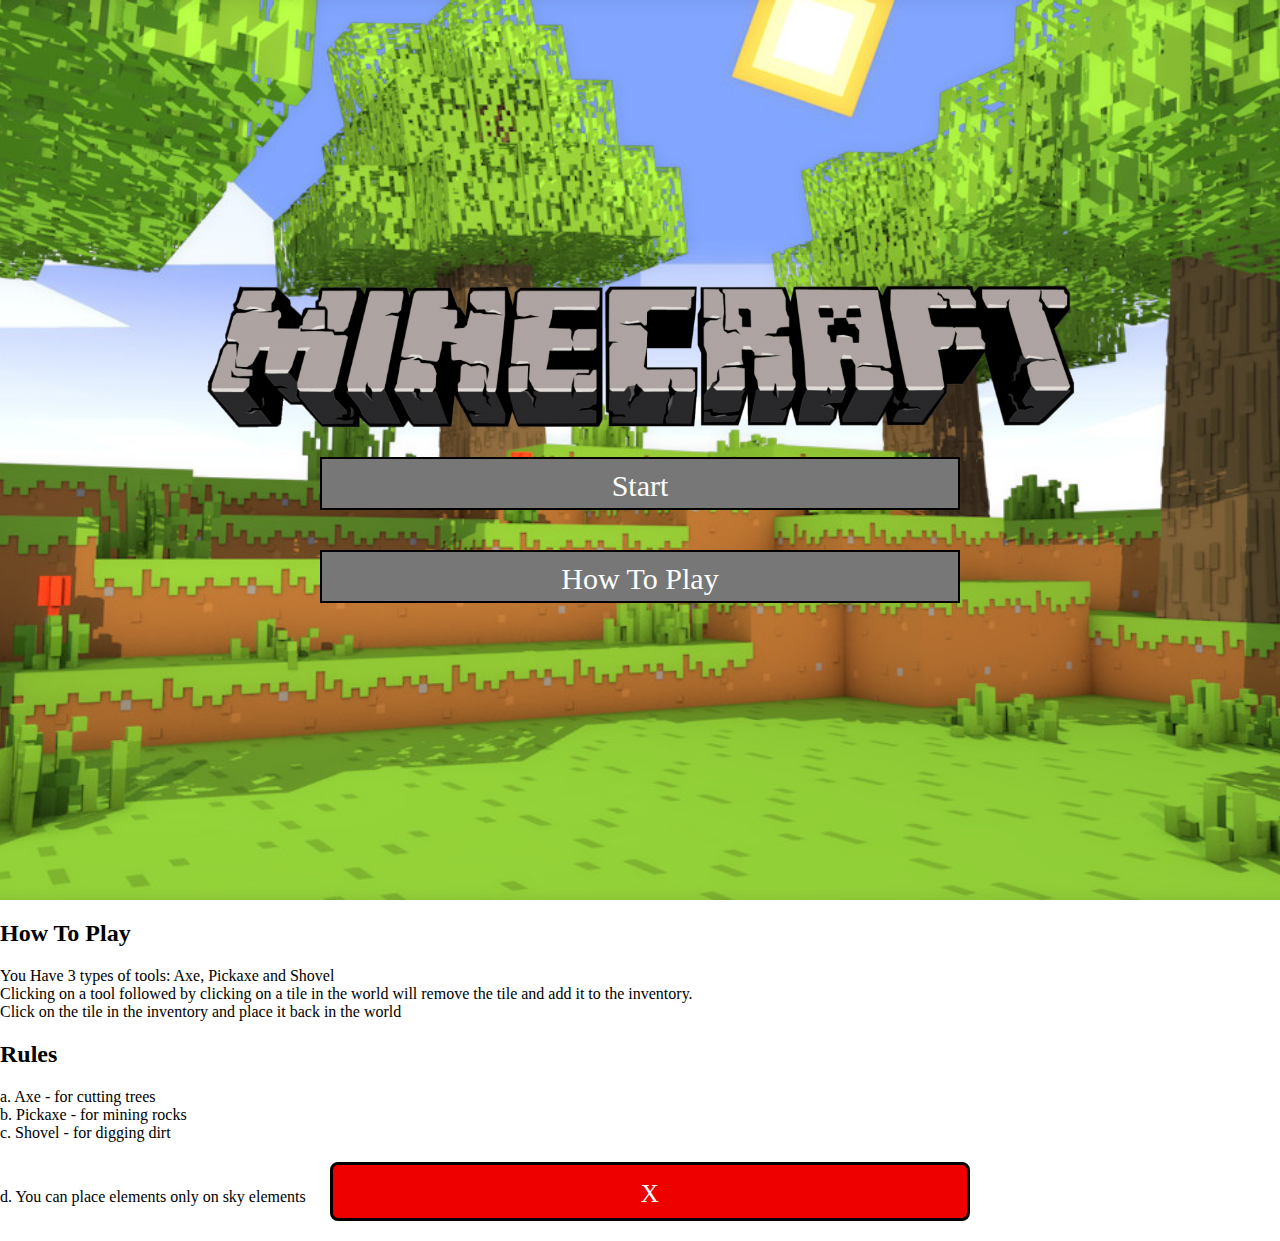
<file: html/index.html>
<!DOCTYPE html>
<html lang="en">
<head>
    <meta charset="UTF-8">
    <meta http-equiv="X-UA-Compatible" content="IE=edge">
    <meta name="viewport" content="width=device-width, initial-scale=1.0">
    <link href="//db.onlinewebfonts.com/c/9a402d6a80ceda873798bf79af582916?family=Minecrafter" rel="stylesheet" type="text/css"/>
    <link rel="stylesheet" href="../css/utilities.css">
    <link rel="stylesheet" href="../css/index.css">
    <link rel="stylesheet" media="screen and (max-width: 800px)" href="../css/indexMobile.css">
    <title>Minecraft</title>
</head>
<body>
    <div class="container">
        <img src="../images/logo.png" alt="Logo" id="logo">
        <button>Start</button>
        <button>How To Play</button>
    </div>

    <div class="how-to-play-container">
        <div class="how-to-play">
            <h2>How To Play</h2>
            <span>
                You Have 3 types of tools: Axe, Pickaxe and Shovel </br>
                Clicking on a tool followed by clicking on a tile in the world will remove the tile and add it to the inventory. </br>
                Click on the tile in the inventory and place it back in the world
            </span>
            <h2>Rules</h2>
            <span>
                a. Axe - for cutting trees </br>
                b. Pickaxe - for mining rocks </br>
                c. Shovel - for digging dirt </br>
                d. You can place elements only on sky elements
            </span>

            <button class="closeButton">X</button>
        </div>
    </div>
    <script src="../js/index.js"></script>
</body>
</html>
</file>
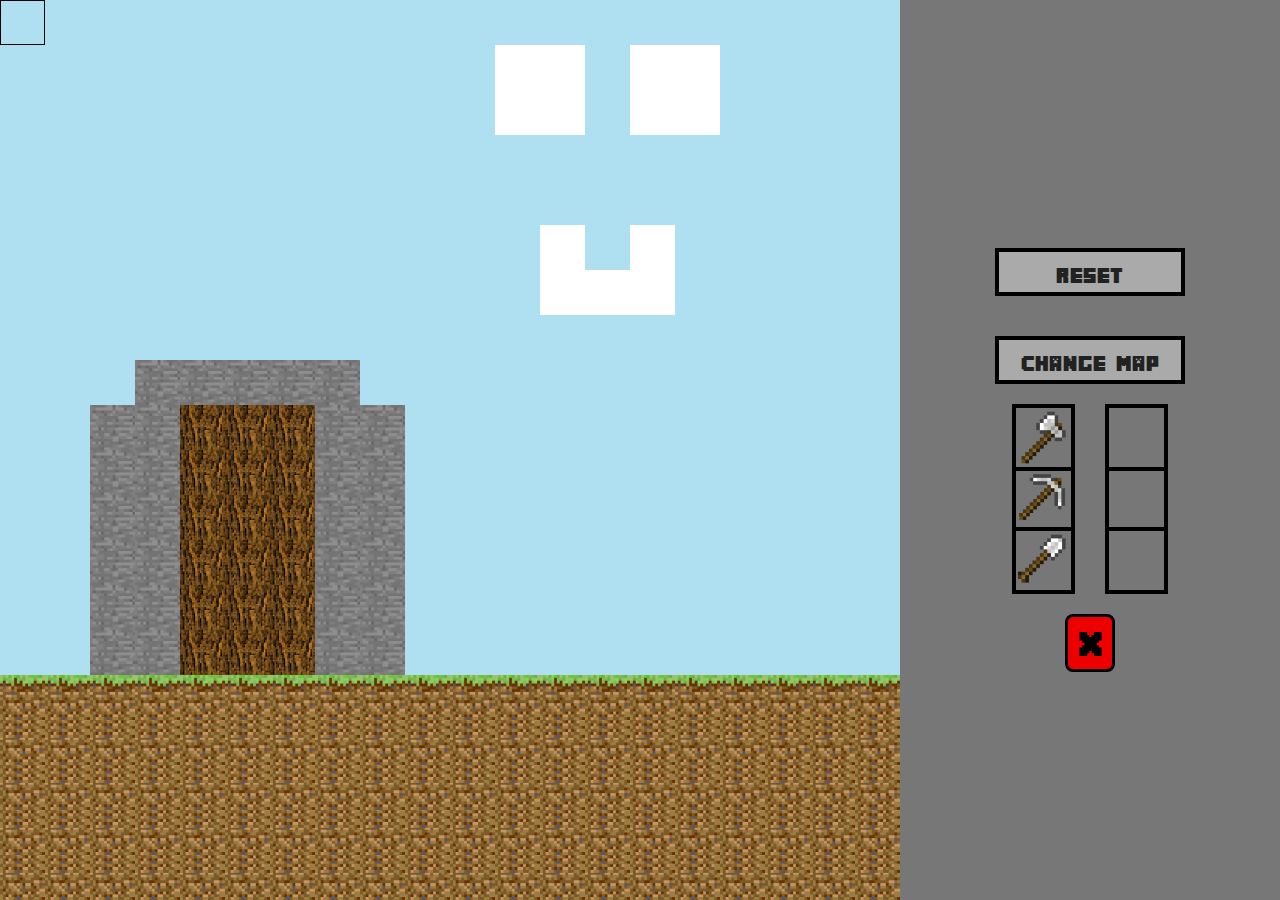
<file: main.html>
<!DOCTYPE html>
<html lang="en">
<head>
    <meta charset="UTF-8">
    <meta http-equiv="X-UA-Compatible" content="IE=edge">
    <meta name="viewport" content="width=device-width, initial-scale=1.0">
    <link href="//db.onlinewebfonts.com/c/9a402d6a80ceda873798bf79af582916?family=Minecrafter" rel="stylesheet" type="text/css"/>
    <link href="//db.onlinewebfonts.com/c/320cca572227f02a57aa55f479564218?family=Minecraft" rel="stylesheet" type="text/css"/>
    <link rel="stylesheet" href="./css/utilities.css">
    <link rel="stylesheet" href="./css/main.css">
    <link rel="stylesheet" media="screen and (max-width: 800px)" href="./css/mainMobile.css">
    <title>Minecraft</title>
</head>
<body>
    <div class="container">
        <div id="board"></div>
        <aside id="sidebar">
            <button class="sidebar__Button">Reset</button>
            <button class="sidebar__Button">Change Map</button>
            <div class="container">
                <div class="sidebar__tools-section">
                    <button class="sidebar__tools axe" name="Axe"></button>
                    <button class="sidebar__tools pickaxe" name="Pickaxe"></button>
                    <button class="sidebar__tools shovel" name="Shovel"></button>
                </div>
                <div class="sidebar__elements-section">
                    <div class="sidebar__elements" type="first"></div>
                    <div class="sidebar__elements" type="second"></div>
                    <div class="sidebar__elements" type="third"></div>
                </div>
            </div>
            <button class="closeButton">X</button>
        </aside>
    </div>
    <script src="./js/ElementsStack.js"></script>
    <script src="./js/elements.js"></script>
    <script src="./js/main.js"></script>
    <script src="./js/mainButtonsActions.js"></script>
</body>
</html>
</file>
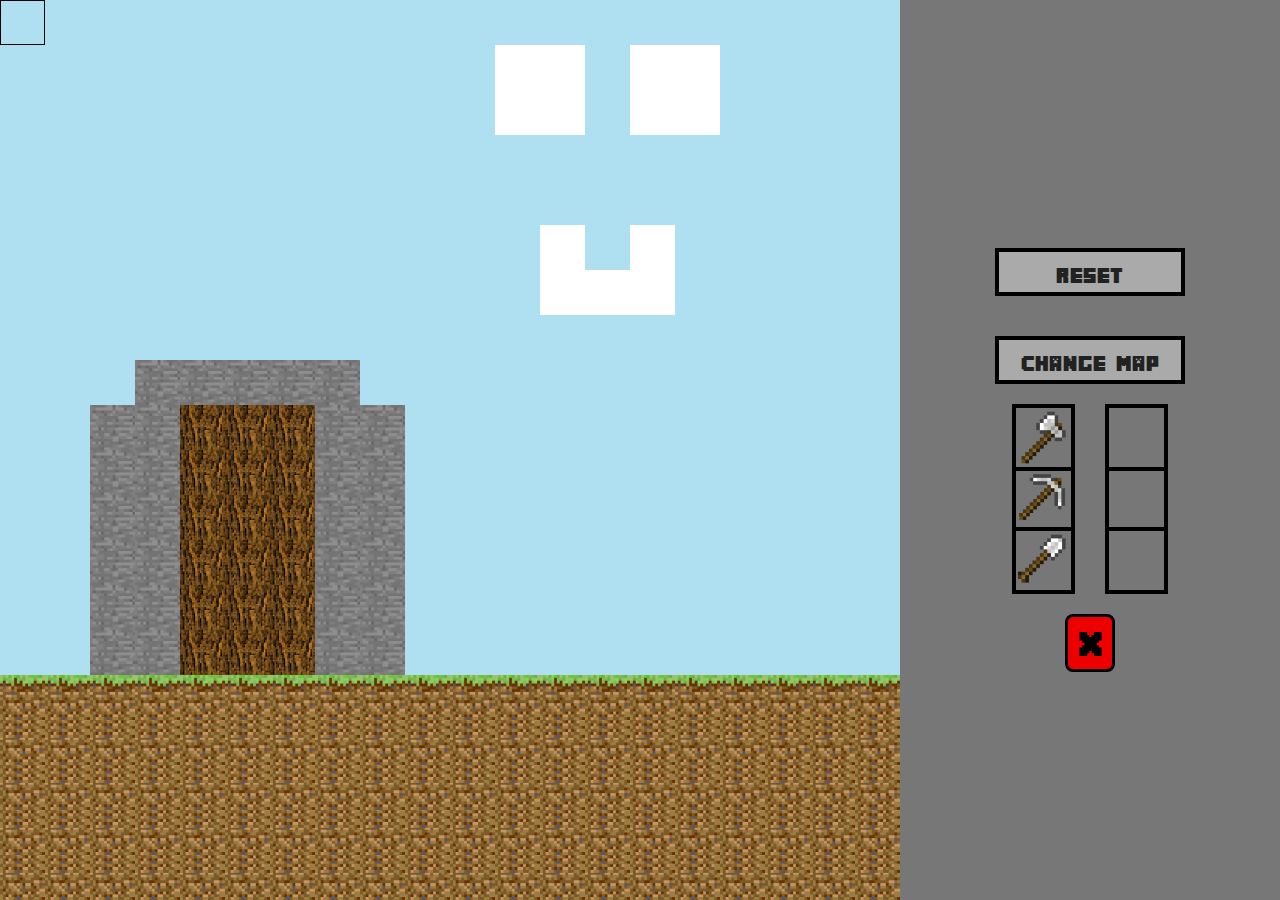
<file: html/main.html>
<!DOCTYPE html>
<html lang="en">
<head>
    <meta charset="UTF-8">
    <meta http-equiv="X-UA-Compatible" content="IE=edge">
    <meta name="viewport" content="width=device-width, initial-scale=1.0">
    <link href="//db.onlinewebfonts.com/c/9a402d6a80ceda873798bf79af582916?family=Minecrafter" rel="stylesheet" type="text/css"/>
    <link rel="stylesheet" href="../css/utilities.css">
    <link rel="stylesheet" href="../css/main.css">
    <link rel="stylesheet" media="screen and (max-width: 800px)" href="../css/mainMobile.css">
    <title>Minecraft</title>
</head>
<body>
    <div class="container">
        <div id="board"></div>
        <aside id="sidebar">
            <button class="sidebar__Button">Reset</button>
            <button class="sidebar__Button">Change Map</button>
            <div class="container">
                <div class="sidebar__tools-section">
                    <button class="sidebar__tools axe" name="Axe"></button>
                    <button class="sidebar__tools pickaxe" name="Pickaxe"></button>
                    <button class="sidebar__tools shovel" name="Shovel"></button>
                </div>
                <div class="sidebar__elements-section">
                    <div class="sidebar__elements" type="first"></div>
                    <div class="sidebar__elements" type="second"></div>
                    <div class="sidebar__elements" type="third"></div>
                </div>
            </div>
            <button class="closeButton">X</button>
        </aside>
    </div>
    <script src="../js/ElementsStack.js"></script>
    <script src="../js/elements.js"></script>
    <script src="../js/main.js"></script>
    <script src="../js/mainButtonsActions.js"></script>
</body>
</html>
</file>
<file: css/utilities.css>
@font-face {
    font-family: "Minecraft Font";
    src: url("../fonts/minecrafter/Minecrafter.Reg.ttf") format("truetype");
}

*, *::after, *::before {
    box-sizing: border-box;
    font-family: "Minecraft Font";
}

body {
    margin: 0;
    padding: 0;
}

button {
    cursor: pointer;
    outline: none;
}

.closeButton {
    text-align: center;
    font-size: 25px;
    padding: 15px 10px 10px;
    background: #e00;
    border: 3px solid black;
    border-radius: 8px;
}
</file>
<file: css/index.css>
@import url(//db.onlinewebfonts.com/c/9a402d6a80ceda873798bf79af582916?family=Minecrafter);

*, *::after, *::before {
    box-sizing: border-box;
    font-family: "Minecrafter";
}

body {
    margin: 0;
    padding: 0;
}

.container {
    display: flex;
    flex-direction: column;
    align-items: center;
    justify-content: center;
    height: 100vh;
    width: 100vw;
    background: url("../images/background.jpg") no-repeat center center/cover;
    overflow: hidden;
}

#logo {
    height: 160px;
    width: auto;
}

button {
    font-size: 30px;
    text-align: center;
    padding: 10px 20px 5px 20px;
    margin: 20px;
    width: 50%;
    background: #777;
    color: white;
    border: 2px solid black;
}
</file>
<file: css/indexMobile.css>
/* Main Page */
.container #logo {
    width: 90vw;
}

.container button {
    font-size: 20px;
    padding: 0;
    padding-top: 10px;
    margin: 10px;
    width: 50%;
    height: 50px;
}

/* How To Play */
.how-to-play h2 {
    text-align: center;
    font-size: 1.6rem;
}

.how-to-play span {
    font-size: 1rem;
}

.how-to-play .closeButton {
    position: absolute;
    bottom: 10%;
    left: 44%;
}
</file>
<file: css/main.css>
/* Container */
.container {
    display: flex;
}

/* Board */
#board {
    display: grid;
    height: 100vh;
    width: 100vh;
    grid-template-columns: repeat(20, 1fr);
    grid-template-rows: repeat(20, 1fr);
}

.element {
    width: 5vh;
    height: 5vh;
}

.removable {
    cursor: pointer;
    border: 1px solid lightblue;
}

.element:hover {
   border: 1.5px solid black;
}

.sky {
    background-color: #AFE0F2;
}

.cloud {
    background-color: #FFF;
}

.rock {
    background: URL(../images/rock.png) center center/cover no-repeat;
}

.land {
    background: URL(../images/land.png) center center/cover no-repeat;
}

.full-land {
    background: URL(../images/full-land.png) center center/cover no-repeat;
}

.tree-green {
    background: URL(../images/tree-green.jpeg) center center/cover no-repeat;
}

.tree-brown {
    background: URL(../images/tree-brown.png) center center/cover no-repeat;
}

/* Sidebar */
#sidebar {
    height: 100vh;
    width: calc(100vw - 100vh);
    background-color: #777;
    display: flex;
    flex-direction: column;
    align-items: center;
    justify-content: center;
    text-align: center;
}

.sidebar__Button {
    height: 3rem;
    width: calc((100vw - 100vh) / 2);
    min-width: 120px;
    font-size: 1.2rem;
    padding-top: 0.5rem;
    margin: 20px;
    color: #222;
    background-color: #aaa;
    border: 4px solid black;
}

.sidebar__tools-section,
.sidebar__elements-section {
    display: flex;
    flex-direction: column;
}

.sidebar__tools,
.sidebar__elements-section div  {
    height: calc((100vw - 100vh) / 6);
    width: calc((100vw - 100vh) / 6);
    border: 4px solid black;
}

.sidebar__tools-error-effect,
.selected {
    border: 4px solid red !important;
}

.sidebar__tools {
    margin-right: 15px;
}

.sidebar__elements-section div{
    margin-left: 15px;
}

.axe {
    background: URL(../images/axe.png) center center/cover no-repeat;
    border-bottom: none;
}

.pickaxe {
    background: URL(../images/pickaxe.png) center center/cover no-repeat;
}

.shovel {
    background: URL(../images/shovel.png) center center/cover no-repeat;
    border-top: none;
    margin-bottom: 20px;
}

.sidebar__elements {
    cursor: pointer;
}

.sidebar__elements-section div:first-child {
    border-bottom: none;
}

.sidebar__elements-section div:last-child {
    border-top: none;
    margin-bottom: 20px;
}

.closeButton {
    font-size: 30px;
    padding-left: 10px;
    padding-right: 10px;
}
</file>
<file: css/mainMobile.css>
/* Container */
.container {
    flex-direction: column;
}

/* Board */
#board {
    height: 100vw;
    width: 100vw;
}

.element {
    width: 5vw;
    height: 5vw;
}

/* Sidebar */
#sidebar {
    height: auto;
    width: 100vw;
}

.container {
    order: 1;
}

.sidebar__Button {
    height: 4rem;
    width: calc(90vw);
    margin: 8px 0;
    order: 2;
}

.sidebar__tools-section,
.sidebar__elements-section {
    display: flex;
    flex-direction: row;
    margin: 0;
    padding: 0; 
}

.sidebar__tools-section {
    margin-top: 20px;
    margin-bottom: 20px;
}

.sidebar__tools,
.sidebar__elements-section div {
    height: 80px;
    width: 80px;
    margin: 0;
    padding: 0;
    margin-left: 5px;
    margin-right: 5px;
    border: 4px solid black;
}

.sidebar__elements-section div:first-child {
    border-bottom: 4px solid black;
}

.sidebar__elements-section div:last-child {
    border-top: 4px solid black;
}

.closeButton {
    font-size: 30px;
    padding-left: 10px;
    padding-right: 10px;
    margin-bottom: 10px;
    order: 3;
}
</file>
